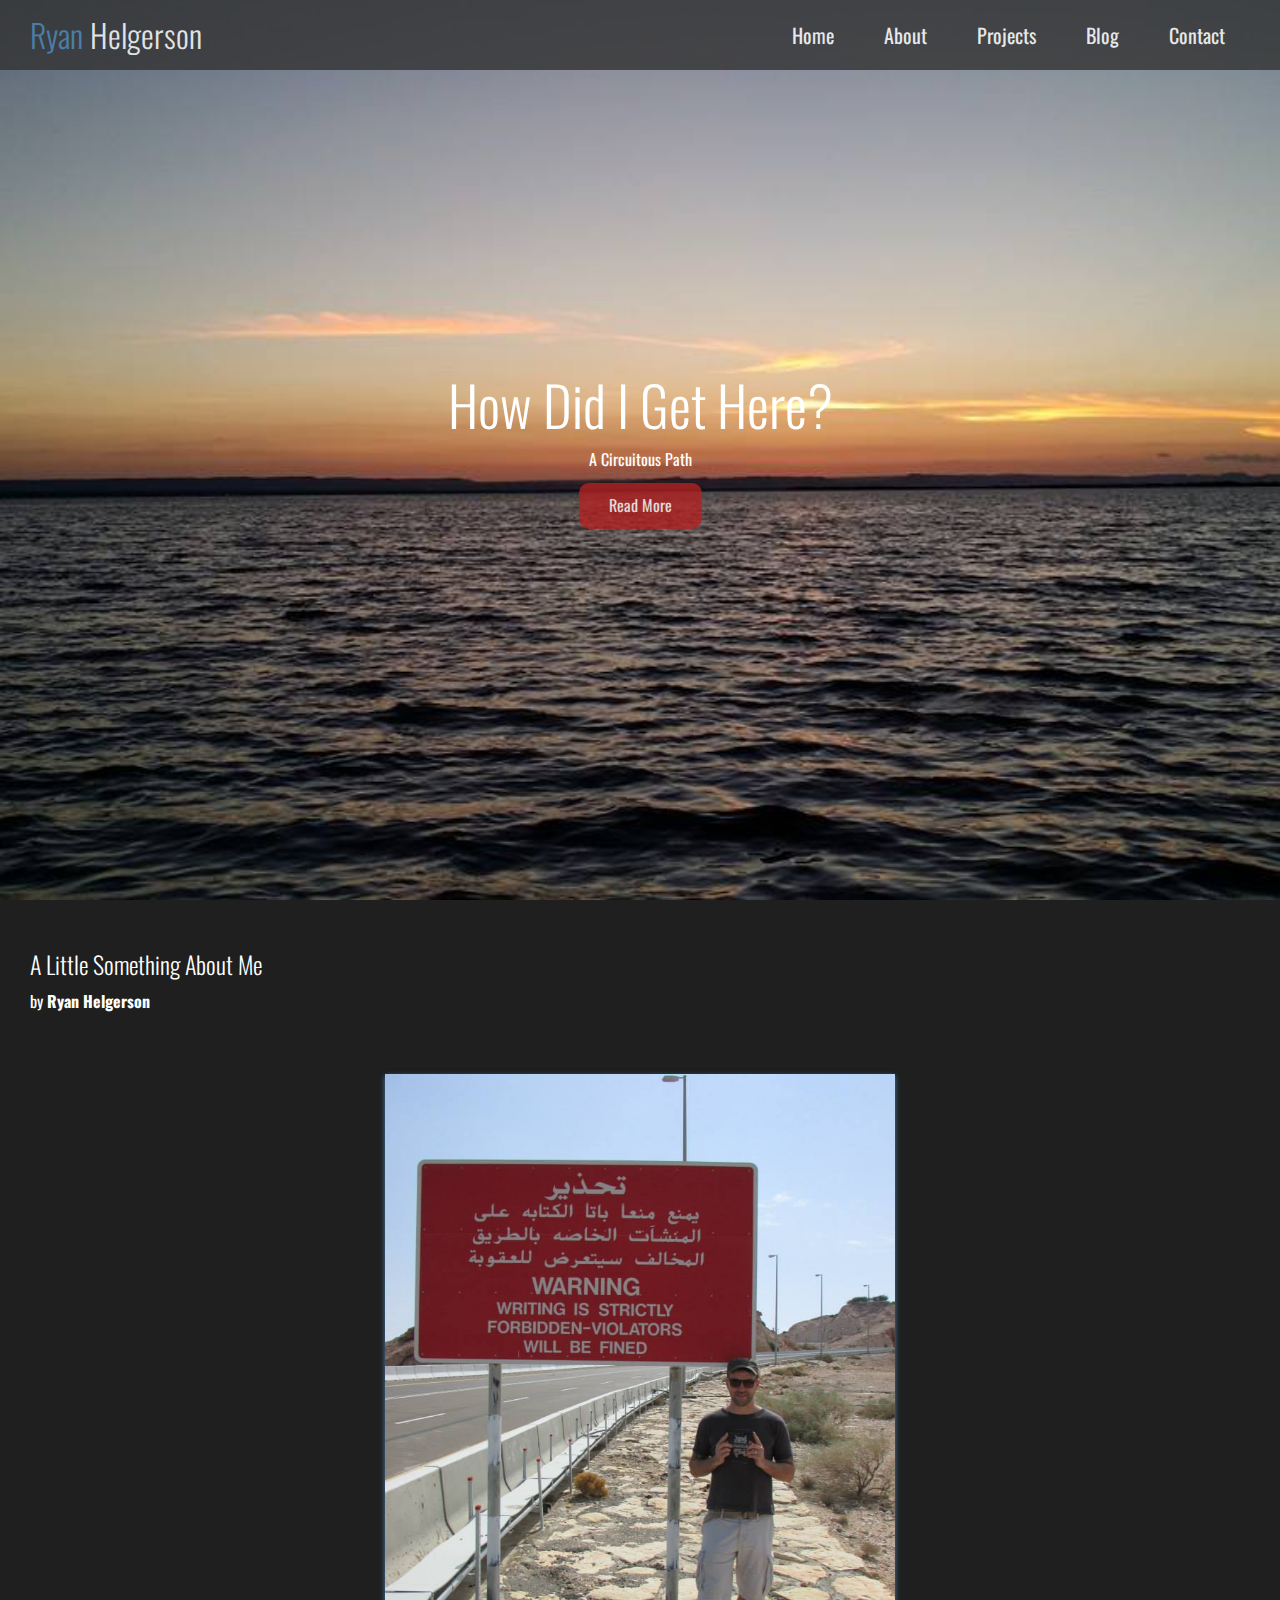
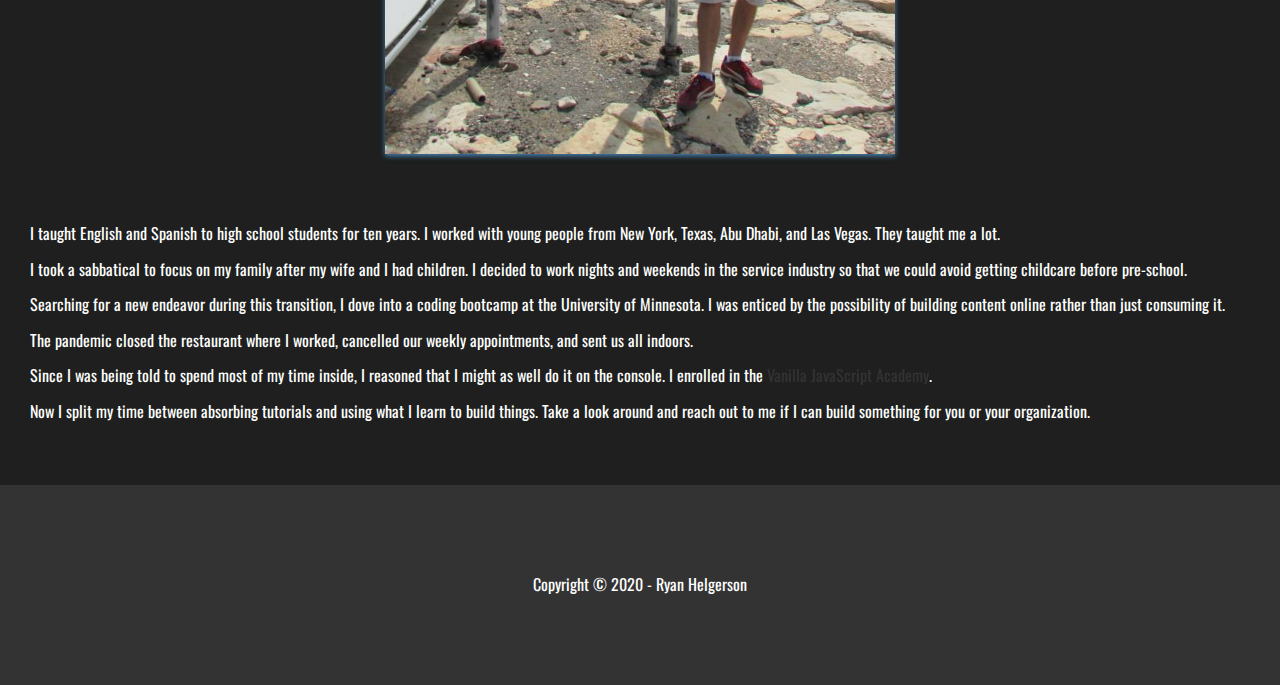
<file: about.html>
<!DOCTYPE html>
<html lang="en">

<head>
    <meta charset="UTF-8">
    <meta name="viewport" content="width=device-width, initial-scale=1.0">
    <title>Who Am I?</title>
    <link href="https://fonts.googleapis.com/css2?family=Oswald:wght@300&display=swap" rel="stylesheet">
    <link rel="stylesheet" href="https://cdnjs.cloudflare.com/ajax/libs/font-awesome/5.14.0/css/all.min.css"
        integrity="sha512-1PKOgIY59xJ8Co8+NE6FZ+LOAZKjy+KY8iq0G4B3CyeY6wYHN3yt9PW0XpSriVlkMXe40PTKnXrLnZ9+fkDaog=="
        crossorigin="anonymous" />
    <link rel="stylesheet" href="css/styles.css">
    <link rel="stylesheet" href="css/utilities.css">
</head>

<body>
    <header id="home" class="hero">
        <div id="navbar" class="navbar top">
            <h1 class="logo">
                <span class="text-primary"><i class="fa fa-fire text-secondary" aria-hidden="true"></i> Ryan</span>
                Helgerson
            </h1>
            <nav>
                <ul>
                    <li><a href="index.html#home">Home</a></li>
                    <li><a href="index.html#about">About</a></li>
                    <li><a href="index.html#projects">Projects</a></li>
                    <li><a href="index.html#blog">Blog</a></li>
                    <li><a href="index.html#contact">Contact</a></li>
                </ul>
            </nav>
        </div>

        <div class="content">
            <h2>How Did I Get Here?</h2>
            <p>A Circuitous Path</p>
            <a href="#about" class="btn btn-primary"><i class="fas fa-chevron-right"></i> Read More</a>
        </div>
    </header>

    <main>
        <section class="post">
            <h2>A Little Something About Me</h2>
            <p class="meta"><i class="fas fa-user"></i> by <strong>Ryan Helgerson</strong></p>
            <div id="about-container">
                <img id="about" src="./images/Forbidden.jpg"
                    alt="Me standing next to a sign claiming that writing is forbidden.">
            </div>
            <p>I taught English and Spanish to high school students for ten years. I worked with young people from New
                York, Texas, Abu Dhabi, and Las Vegas. They taught me a lot.</p>

            <p>I took a sabbatical to focus on my family after my wife and I had children. I decided to work nights and
                weekends
                in the service industry so that we could avoid getting childcare before pre-school.</p>

            <p>Searching for a new endeavor during this transition, I dove into a coding bootcamp at the University of
                Minnesota. I was enticed by the possibility of building content online rather than just
                consuming it.</p>

            <p>The pandemic closed the restaurant where I worked, cancelled our weekly appointments, and sent us all
                indoors.</p>

            <p>Since I was being told to spend most of my time inside, I reasoned that I might as well do it on the
                console. I enrolled in the <a href="https://www.gomakethings.com" target="_blank">Vanilla JavaScript
                    Academy</a>.</p>

            <p>Now I split my time between absorbing tutorials and using what I learn to build things.
                Take a look around and reach out to me if I can build something for you or your
                organization.</p>

        </section>
    </main>

    <footer class="footer bg-dark">
        <div class="social">
            <a href="#"><i class="fab fa-facebook fa-2x"></i></a>
            <a href="#"><i class="fab fa-twitter fa-2x"></i></a>
            <a href="#"><i class="fab fa-youtube fa-2x"></i></a>
            <a href="#"><i class="fab fa-linkedin fa-2x"></i></a>
            <p>Copyright &copy; 2020 - Ryan Helgerson</p>
        </div>
    </footer>
</body>

</html>
</file>
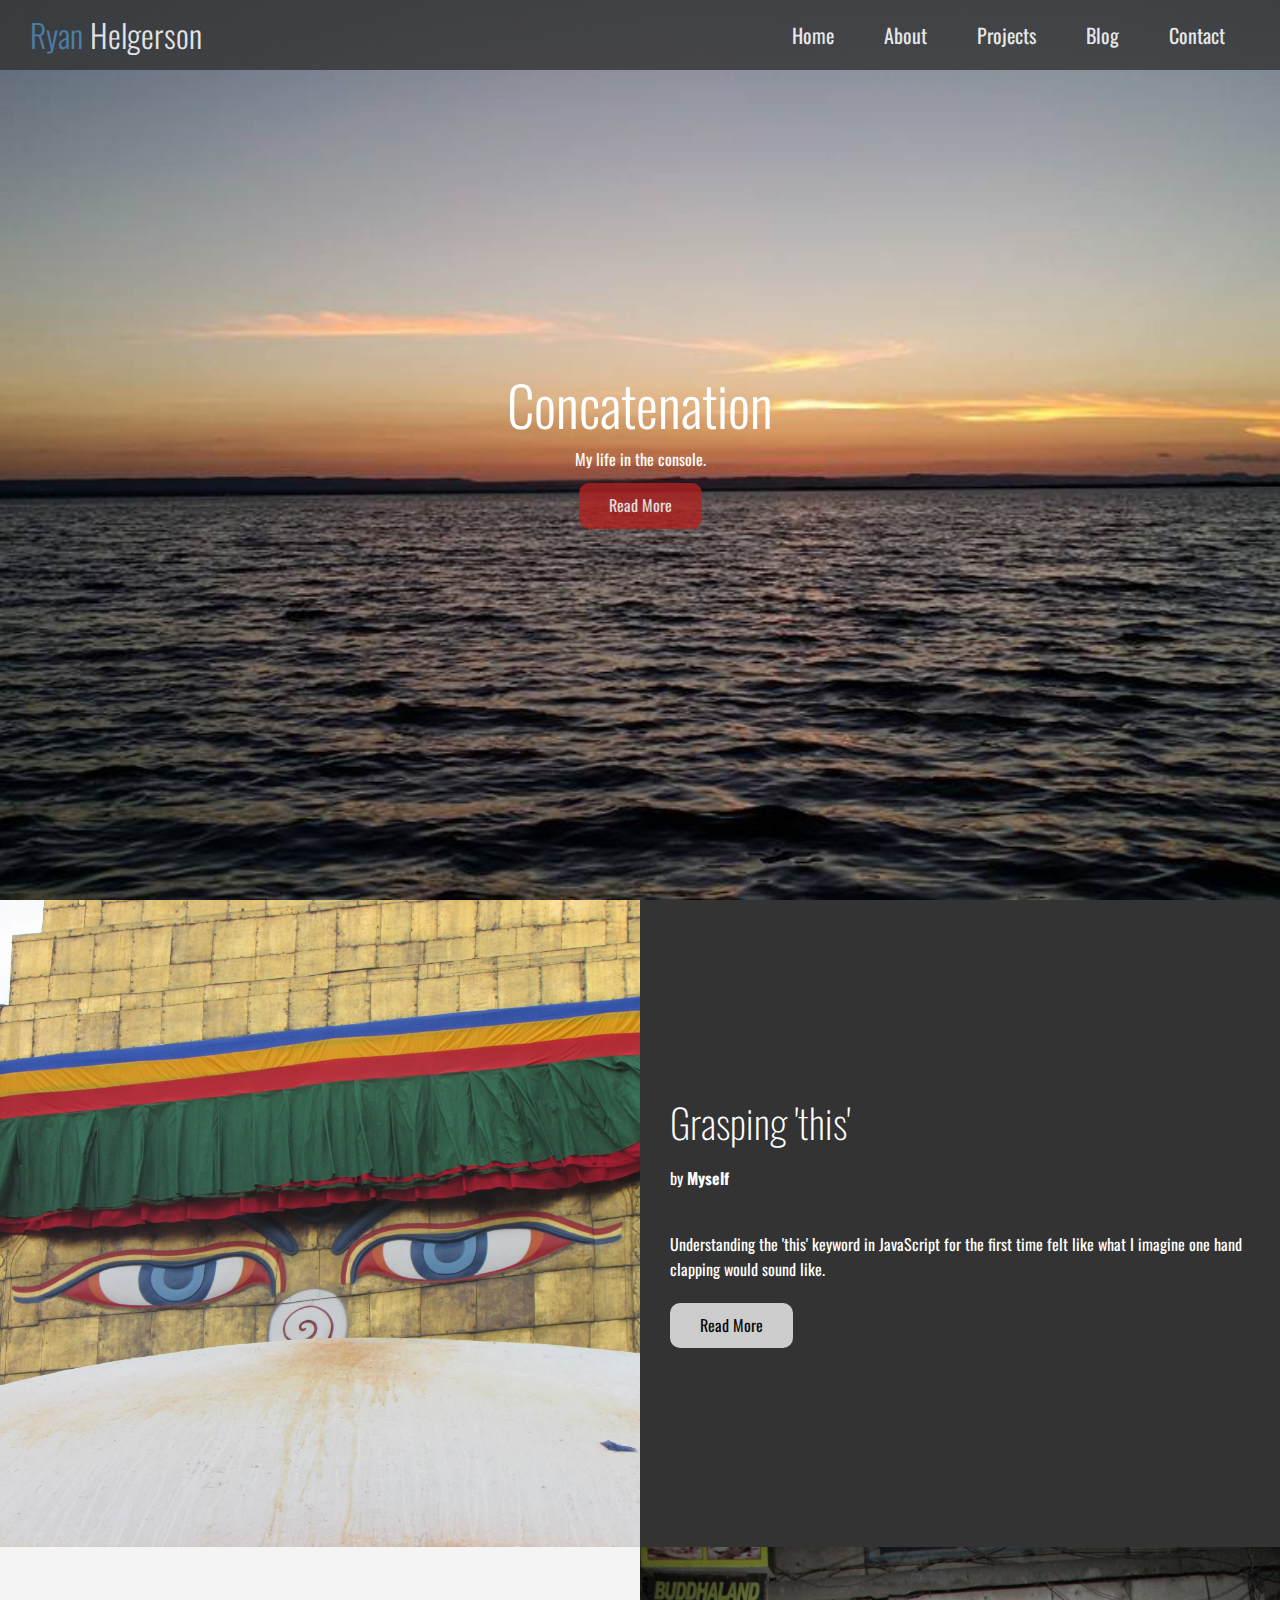
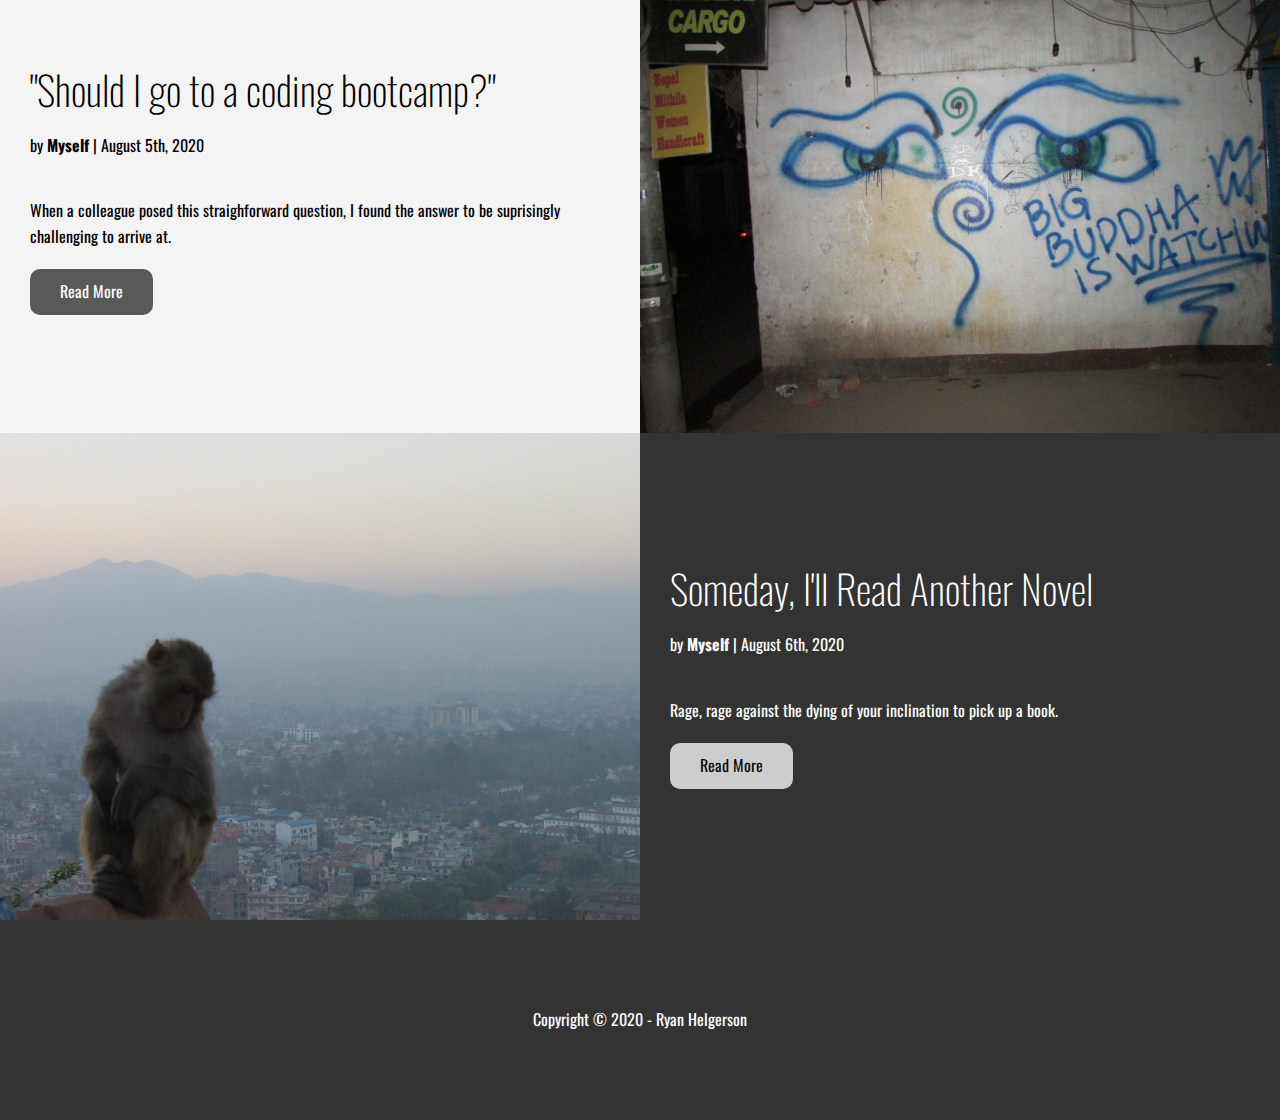
<file: blog.html>
<!DOCTYPE html>
<html lang="en">

<head>
    <meta charset="UTF-8">
    <meta name="viewport" content="width=device-width, initial-scale=1.0">
    <title>Concatenation</title>
    <link href="https://fonts.googleapis.com/css2?family=Oswald:wght@300&display=swap" rel="stylesheet">
    <link rel="stylesheet" href="https://cdnjs.cloudflare.com/ajax/libs/font-awesome/5.14.0/css/all.min.css"
        integrity="sha512-1PKOgIY59xJ8Co8+NE6FZ+LOAZKjy+KY8iq0G4B3CyeY6wYHN3yt9PW0XpSriVlkMXe40PTKnXrLnZ9+fkDaog=="
        crossorigin="anonymous" />
    <link rel="stylesheet" href="css/styles.css">
    <link rel="stylesheet" href="css/utilities.css">
</head>

<body>
    <header id="home" class="hero blog">
        <div id="navbar" class="navbar top">
            <h1 class="logo">
                <span class="text-primary"><i class="fa fa-fire text-secondary" aria-hidden="true"></i> Ryan</span>
                Helgerson
            </h1>
            <nav>
                <ul>
                    <li><a href="index.html#home">Home</a></li>
                    <li><a href="index.html#about">About</a></li>
                    <li><a href="index.html#projects">Projects</a></li>
                    <li><a href="index.html#blog">Blog</a></li>
                    <li><a href="index.html#contact">Contact</a></li>
                </ul>
            </nav>
        </div>

        <div class="content">
            <h2>Concatenation</h2>
            <p>My life in the console.</p>
            <a href="#about" class="btn btn-primary"><i class="fas fa-chevron-right"></i> Read More</a>
        </div>
    </header>

    <main>
        <!-- Articles -->
        <article class="flex-columns">
            <div class="row">
                <div class="column">
                    <div class="column-1">
                        <img src="./images/Eyes.jpg" alt="Eyes painted on the side of a building">
                    </div>
                </div>
                <div class="column">
                    <div class="column-2 bg-dark">
                        <h2>Grasping 'this'</h2>
                        <p class="meta"><i class="fas fa-user"></i> by <strong> Myself </strong></p>
                        <p>Understanding the 'this' keyword in JavaScript for the first time felt like what I imagine
                            one hand clapping would sound like.</p>
                        <a href="post3.html" class="btn btn-light">
                            <i class="fas fa-chevron"></i>
                            Read More
                        </a>
                    </div>
                </div>
            </div>
        </article>

        <article class="flex-columns flex-reverse">
            <div class="row">
                <div class="column">
                    <div class="column-1">
                        <img src="./images/bigBuddha.jpg" alt="Graffiti on the side of a building">
                    </div>
                </div>
                <div class="column">
                    <div class="column-2 bg-light">
                        <h2>"Should I go to a coding bootcamp?"</h2>
                        <p class="meta"><i class="fas fa-user"></i> by <strong>Myself</strong>
                            | August 5th, 2020</p>
                        <p>When a colleague posed this straighforward question, I found the answer to be suprisingly
                            challenging to arrive at.</p>
                        <a href="post2.html" class="btn btn-dark">
                            <i class="fas fa-chevron"></i>
                            Read More
                        </a>
                    </div>
                </div>
            </div>
        </article>

        <article class="flex-columns">
            <div class="row">
                <div class="column">
                    <div class="column-1">
                        <img src="./images/Kathmandu_Monkey.jpg" alt="The side of a building">
                    </div>
                </div>
                <div class="column">
                    <div class="column-2 bg-dark">
                        <h2>Someday, I'll Read Another Novel</h2>
                        <p class="meta"><i class="fas fa-user"></i> by <strong>Myself</strong>
                            | August 6th, 2020</p>
                        <p>Rage, rage against the dying of your inclination to pick up a book.</p>
                        <a href="post1.html" class="btn btn-light">
                            <i class="fas fa-chevron"></i>
                            Read More
                        </a>
                    </div>
                </div>
            </div>
        </article>
    </main>


    <footer class="footer bg-dark">
        <div class="social">
            <a href="#"><i class="fab fa-facebook fa-2x"></i></a>
            <a href="#"><i class="fab fa-twitter fa-2x"></i></a>
            <a href="#"><i class="fab fa-youtube fa-2x"></i></a>
            <a href="#"><i class="fab fa-linkedin fa-2x"></i></a>
            <p>Copyright &copy; 2020 - Ryan Helgerson</p>
        </div>
    </footer>
</body>

</html>
</file>
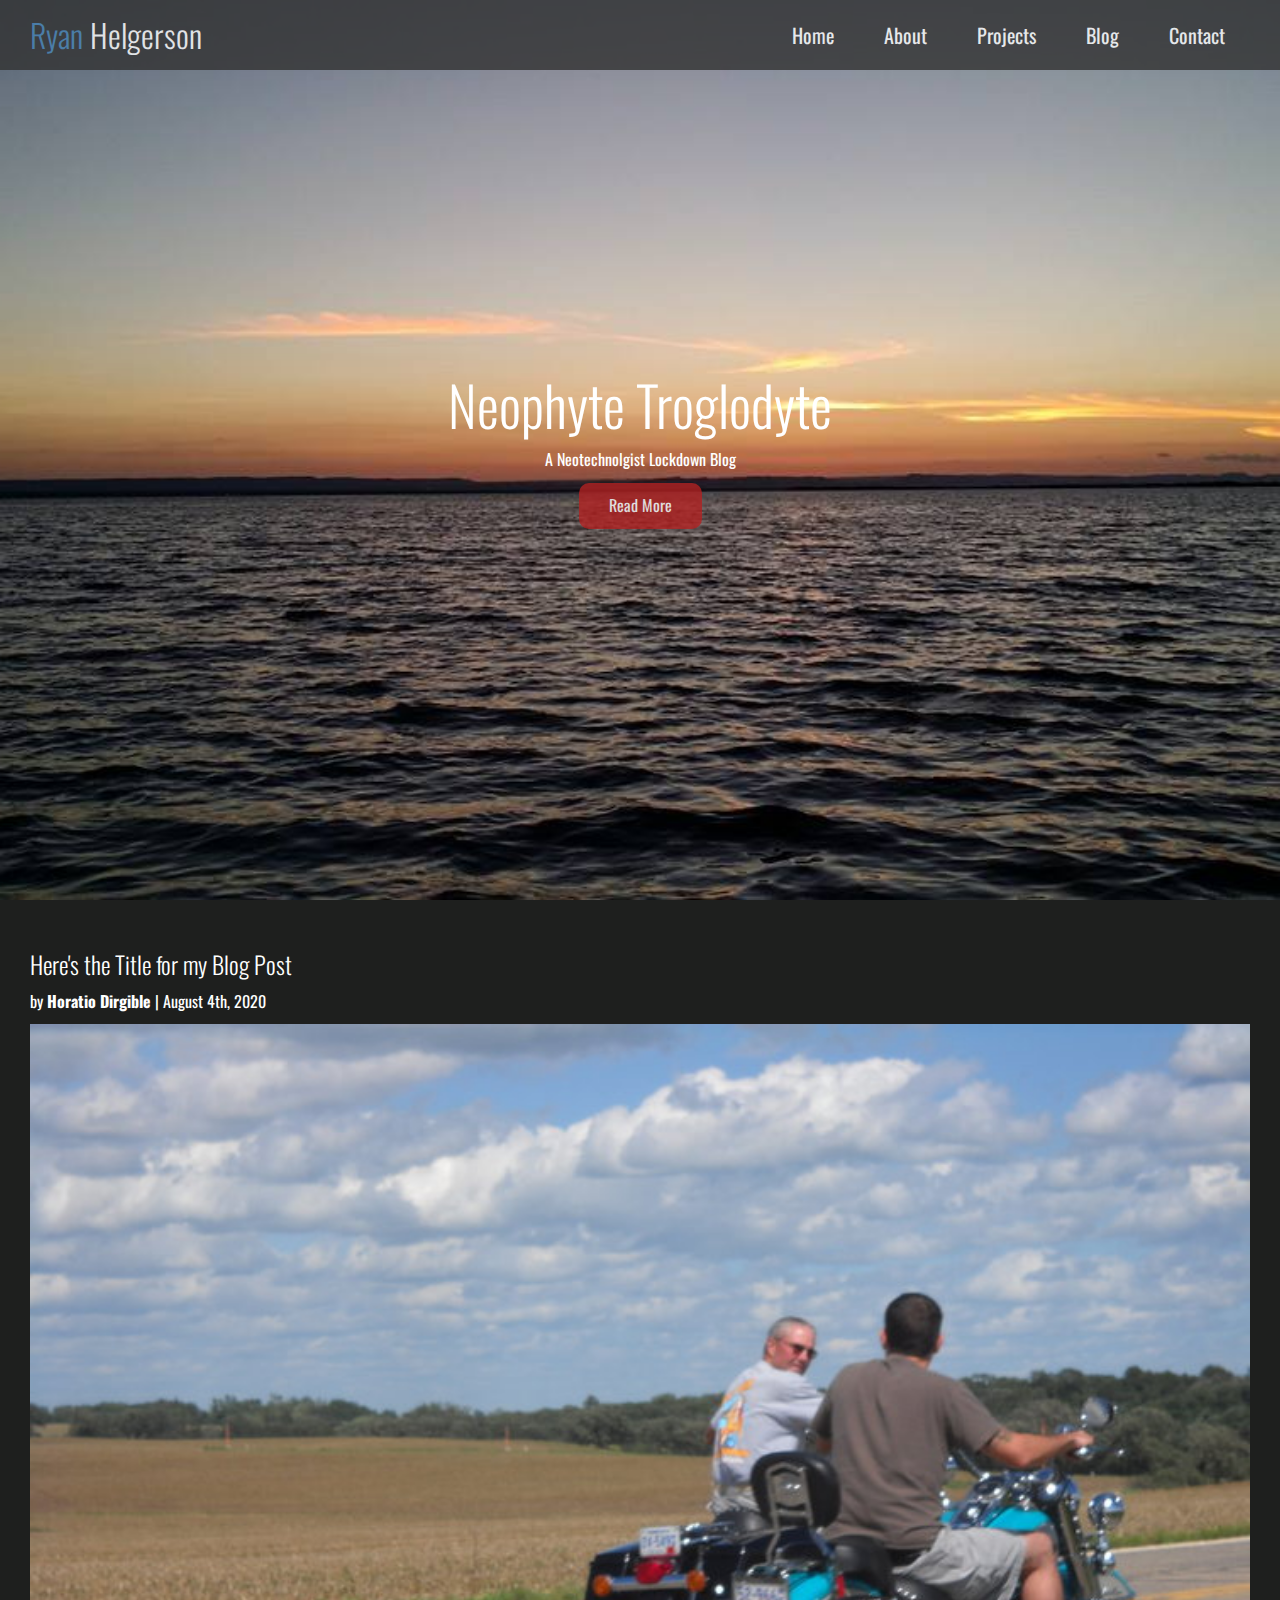
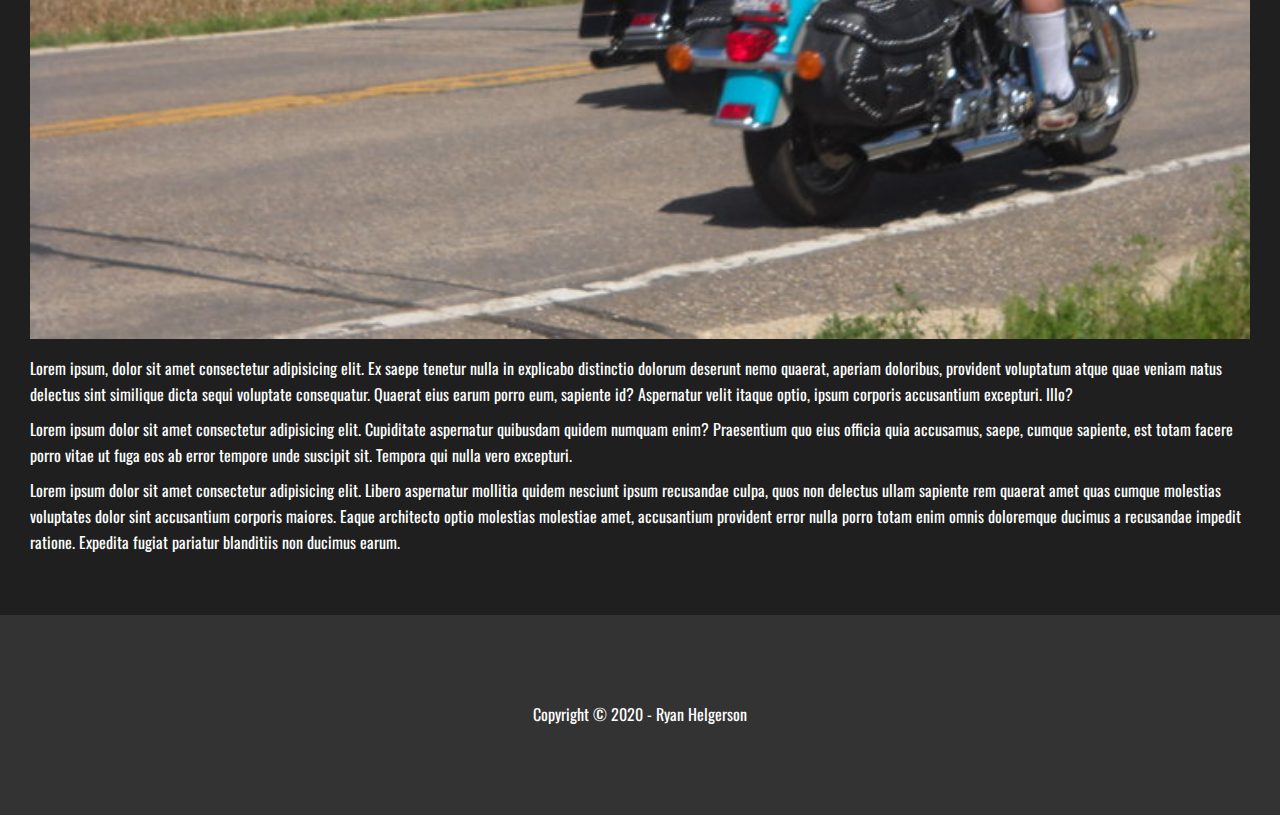
<file: post.html>
<!DOCTYPE html>
<html lang="en">

<head>
    <meta charset="UTF-8">
    <meta name="viewport" content="width=device-width, initial-scale=1.0">
    <title>Neophyte Troglodyte</title>
    <link href="https://fonts.googleapis.com/css2?family=Oswald:wght@300&display=swap" rel="stylesheet">
    <link rel="stylesheet" href="https://cdnjs.cloudflare.com/ajax/libs/font-awesome/5.14.0/css/all.min.css"
        integrity="sha512-1PKOgIY59xJ8Co8+NE6FZ+LOAZKjy+KY8iq0G4B3CyeY6wYHN3yt9PW0XpSriVlkMXe40PTKnXrLnZ9+fkDaog=="
        crossorigin="anonymous" />
    <link rel="stylesheet" href="css/styles.css">
    <link rel="stylesheet" href="css/utilities.css">
</head>

<body>
    <header id="home" class="hero">
        <div id="navbar" class="navbar top">
            <h1 class="logo">
                <span class="text-primary"><i class="fa fa-fire text-secondary" aria-hidden="true"></i> Ryan</span>
                Helgerson
            </h1>
            <nav>
                <ul>
                    <li><a href="index.html#home">Home</a></li>
                    <li><a href="index.html#about">About</a></li>
                    <li><a href="index.html#projects">Projects</a></li>
                    <li><a href="index.html#blog">Blog</a></li>
                    <li><a href="index.html#contact">Contact</a></li>
                </ul>
            </nav>
        </div>

        <div class="content">
            <h2>Neophyte Troglodyte</h2>
            <p>A Neotechnolgist Lockdown Blog</p>
            <a href="#about" class="btn btn-primary"><i class="fas fa-chevron-right"></i> Read More</a>
        </div>
    </header>

    <main>
        <section class="post">
            <h2>Here's the Title for my Blog Post</h2>
            <p class="meta"><i class="fas fa-user"></i> by <strong>Horatio Dirgible</strong>
                | August 4th, 2020</p>
            <img src="./images/Harleys.jpg" alt="Me and my dad riding Harleys">
            <p>Lorem ipsum, dolor sit amet consectetur adipisicing elit. Ex saepe tenetur nulla in explicabo distinctio
                dolorum deserunt nemo quaerat,
                aperiam doloribus, provident voluptatum atque quae veniam natus delectus sint similique dicta sequi
                voluptate consequatur.
                Quaerat eius earum porro eum, sapiente id? Aspernatur velit itaque optio, ipsum corporis accusantium
                excepturi. Illo?</p>

            <p>Lorem ipsum dolor sit amet consectetur adipisicing elit. Cupiditate aspernatur quibusdam quidem numquam
                enim? Praesentium
                quo eius officia quia accusamus, saepe, cumque sapiente, est totam facere porro vitae ut fuga eos ab
                error tempore unde
                suscipit sit. Tempora qui nulla vero excepturi.</p>

            <p>Lorem ipsum dolor sit amet consectetur adipisicing elit. Libero aspernatur mollitia quidem nesciunt ipsum
                recusandae culpa, quos
                non delectus ullam sapiente rem quaerat amet quas cumque molestias voluptates dolor sint accusantium
                corporis maiores. Eaque
                architecto optio molestias molestiae amet, accusantium provident error nulla porro totam enim omnis
                doloremque ducimus a
                recusandae impedit ratione. Expedita fugiat pariatur blanditiis non ducimus earum.</p>
        </section>
    </main>

    <footer class="footer bg-dark">
        <div class="social">
            <a href="#"><i class="fab fa-facebook fa-2x"></i></a>
            <a href="#"><i class="fab fa-twitter fa-2x"></i></a>
            <a href="#"><i class="fab fa-youtube fa-2x"></i></a>
            <a href="#"><i class="fab fa-linkedin fa-2x"></i></a>
            <p>Copyright &copy; 2020 - Ryan Helgerson</p>
        </div>
    </footer>
</body>

</html>
</file>
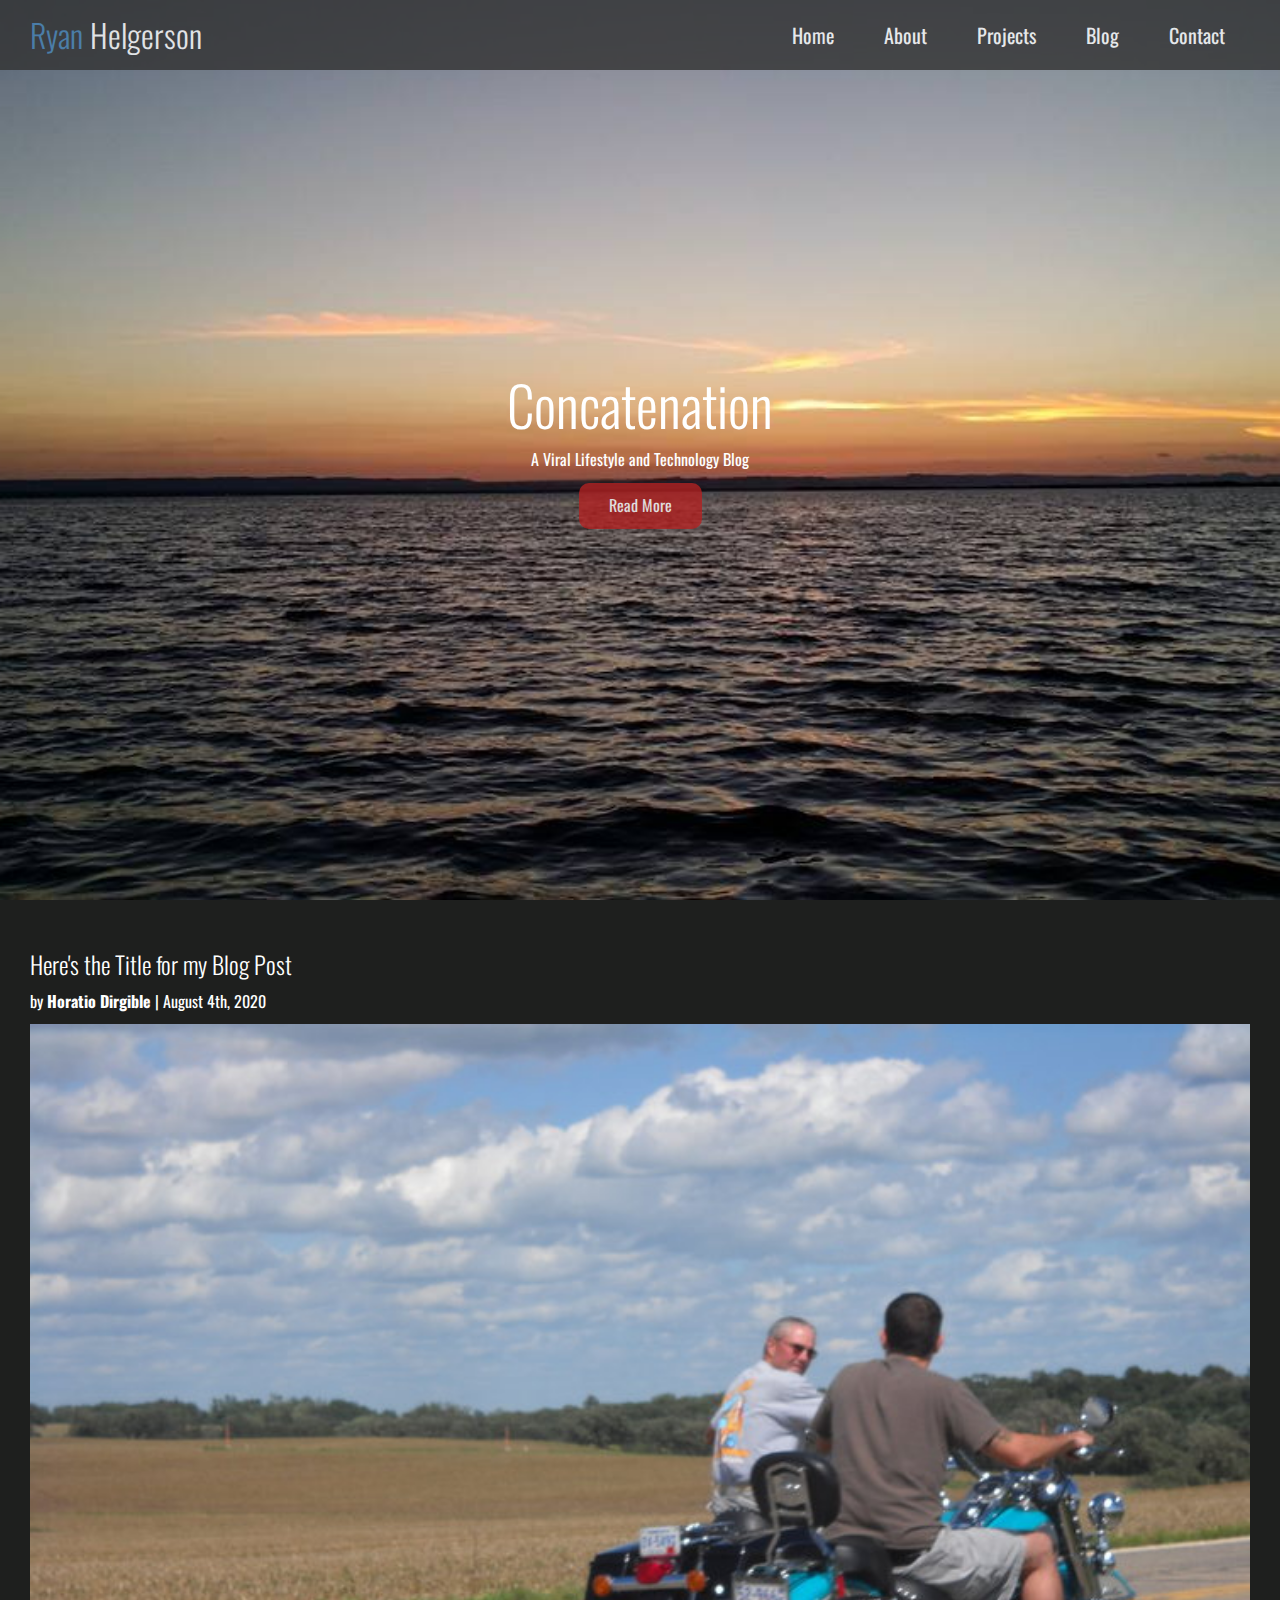
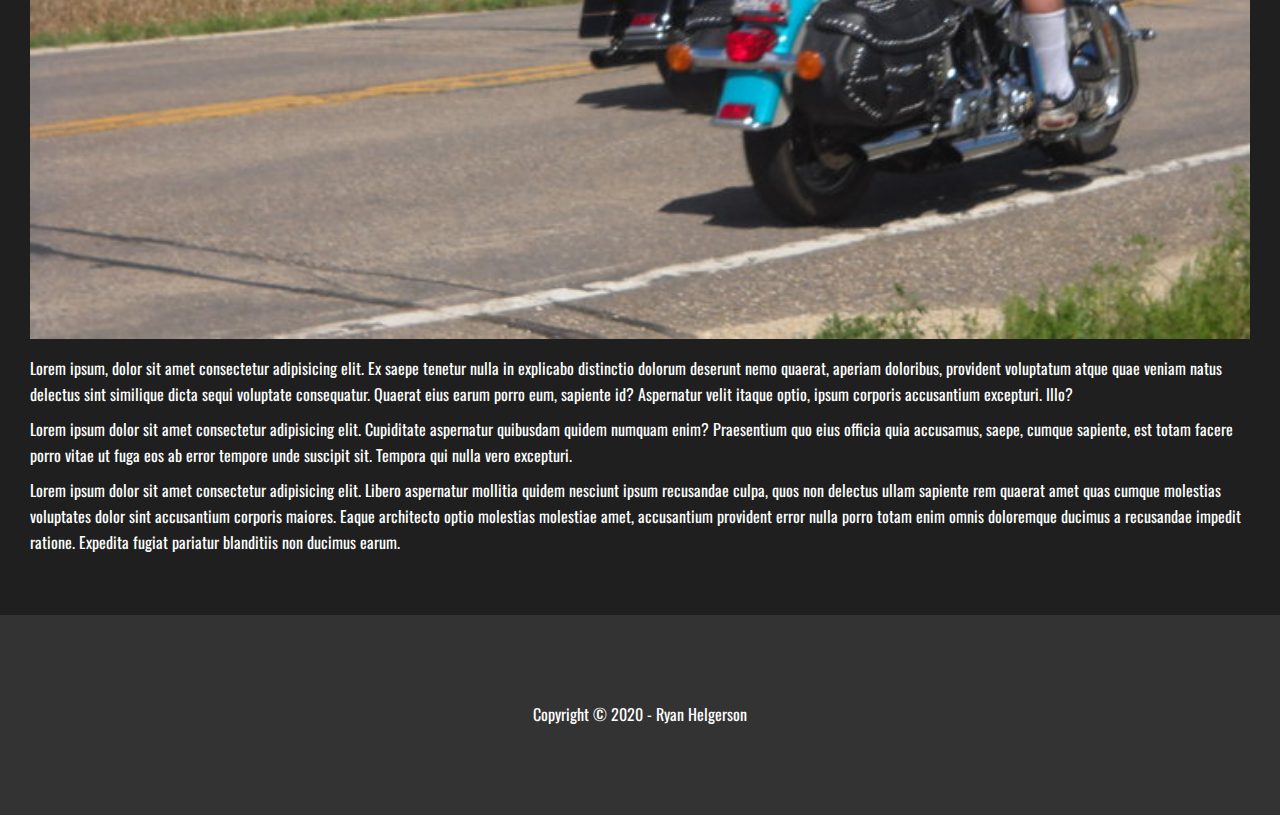
<file: post1.html>
<!DOCTYPE html>
<html lang="en">

<head>
    <meta charset="UTF-8">
    <meta name="viewport" content="width=device-width, initial-scale=1.0">
    <title>Neophyte Troglodyte</title>
    <link href="https://fonts.googleapis.com/css2?family=Oswald:wght@300&display=swap" rel="stylesheet">
    <link rel="stylesheet" href="https://cdnjs.cloudflare.com/ajax/libs/font-awesome/5.14.0/css/all.min.css"
        integrity="sha512-1PKOgIY59xJ8Co8+NE6FZ+LOAZKjy+KY8iq0G4B3CyeY6wYHN3yt9PW0XpSriVlkMXe40PTKnXrLnZ9+fkDaog=="
        crossorigin="anonymous" />
    <link rel="stylesheet" href="css/styles.css">
    <link rel="stylesheet" href="css/utilities.css">
</head>

<body>
    <header id="home" class="hero">
        <div id="navbar" class="navbar top">
            <h1 class="logo">
                <span class="text-primary"><i class="fa fa-fire text-secondary" aria-hidden="true"></i> Ryan</span>
                Helgerson
            </h1>
            <nav>
                <ul>
                    <li><a href="index.html#home">Home</a></li>
                    <li><a href="index.html#about">About</a></li>
                    <li><a href="index.html#projects">Projects</a></li>
                    <li><a href="index.html#blog">Blog</a></li>
                    <li><a href="index.html#contact">Contact</a></li>
                </ul>
            </nav>
        </div>

        <div class="content">
            <h2>Concatenation</h2>
            <p>A Viral Lifestyle and Technology Blog</p>
            <a href="#about" class="btn btn-primary"><i class="fas fa-chevron-right"></i> Read More</a>
        </div>
    </header>

    <main>
        <section class="post">
            <h2>Here's the Title for my Blog Post</h2>
            <p class="meta"><i class="fas fa-user"></i> by <strong>Horatio Dirgible</strong>
                | August 4th, 2020</p>
            <img src="./images/Harleys.jpg" alt="Me and my dad riding Harleys">
            <p>Lorem ipsum, dolor sit amet consectetur adipisicing elit. Ex saepe tenetur nulla in explicabo distinctio
                dolorum deserunt nemo quaerat,
                aperiam doloribus, provident voluptatum atque quae veniam natus delectus sint similique dicta sequi
                voluptate consequatur.
                Quaerat eius earum porro eum, sapiente id? Aspernatur velit itaque optio, ipsum corporis accusantium
                excepturi. Illo?</p>

            <p>Lorem ipsum dolor sit amet consectetur adipisicing elit. Cupiditate aspernatur quibusdam quidem numquam
                enim? Praesentium
                quo eius officia quia accusamus, saepe, cumque sapiente, est totam facere porro vitae ut fuga eos ab
                error tempore unde
                suscipit sit. Tempora qui nulla vero excepturi.</p>

            <p>Lorem ipsum dolor sit amet consectetur adipisicing elit. Libero aspernatur mollitia quidem nesciunt ipsum
                recusandae culpa, quos
                non delectus ullam sapiente rem quaerat amet quas cumque molestias voluptates dolor sint accusantium
                corporis maiores. Eaque
                architecto optio molestias molestiae amet, accusantium provident error nulla porro totam enim omnis
                doloremque ducimus a
                recusandae impedit ratione. Expedita fugiat pariatur blanditiis non ducimus earum.</p>
        </section>
    </main>

    <footer class="footer bg-dark">
        <div class="social">
            <a href="#"><i class="fab fa-facebook fa-2x"></i></a>
            <a href="#"><i class="fab fa-twitter fa-2x"></i></a>
            <a href="#"><i class="fab fa-youtube fa-2x"></i></a>
            <a href="#"><i class="fab fa-linkedin fa-2x"></i></a>
            <p>Copyright &copy; 2020 - Ryan Helgerson</p>
        </div>
    </footer>
</body>

</html>
</file>
<file: css/styles.css>
* {
    box-sizing: border-box;
    padding: 0;
    margin: 0;
}

body {
    font-family:  'Oswald', sans-serif;
    background: #1e1f1e;
    color: #fff;
    line-height: 1.6;
}

ul {
    list-style: none;
}

a {
    color: #333;
    text-decoration: none;
}

h1, h2 {
    font-weight: 300;
    line-height: 1.2;
}

p {
    margin: 10px 0;
}

img {
    width: 100%;
}

/* Navbar */
.navbar {
    display: flex;
    align-items: center;
    justify-content: space-between;
    background-color: #333;
    color: #fff;
    opacity: 0.8;
    width: 100%;
    height: 70px;
    position: fixed;
    top: 0px;
    padding: 0 30px;
    transition: 0.5s;
}

.navbar a {
    font-size: 20px;
    color: #fff;
    padding: 10px 20px;
    margin: 0 5px;
}

.navbar ul {
    display: flex;
}

.navbar a:hover {
    border-bottom: #4682B4 2px solid;

}

/* Header - At - Large */
.hero {
    background: url(../images/La_Paz.jpg) no-repeat center center/cover;
    height: 100vh;
    position: relative;
    color: #fff;
}

.hero .content {
    display: flex;
    flex-direction: column;
    align-items: center;
    justify-content: center;
    text-align: center;
    height: 100%;
    padding: 0 20px;
}

.hero .content h2 {
    font-size: 55px;
    color: #fff;
}

.projects img:hover {
    opacity: 0.7;
}

.projects a {
    color: greenyellow;
}

/* Callback form */
.callback-form {
    width: 100%;
    padding: 20px 0;
}

.callback-form label {
    display: block;
    margin-bottom: 5px;
}

.callback-form input {
    width: 100%;
    padding: 4px;
    height: 40px;
    border: #f5f5f5 1px solid;
}

.callback-form input:focus {
    outline-color: #4682B4;
}

.callback-form .btn {
    padding: 12px 0;
    margin-top: 20px;
}

/* Post */
.post {
    padding: 50px 30px;
}

/* footer */

.footer {
    display: flex;
    flex-direction: column;
    align-items: center;
    justify-content: center;
    text-align: center;
    height: 200px;
}

.footer i {
    color: #fff;
}

#selfie-container {
    max-width: 50%;
    margin: 0 auto;
    padding: 50px;
}

#selfie {
    box-shadow: 0 2px 5px #4682B4;
}

#about-container {
    max-width: 50%;
    margin: 0 auto;
    padding: 50px;
}

#about {
    box-shadow: 0 2px 5px #4682B4;
}
</file>
<file: css/utilities.css>
/* Text Colors */
.text-primary {
    color: #4682B4;
}

.text-secondary {
    color: #B22222;
}

/* Button Styling */
.btn {
    cursor: pointer;
    display: inline-block; /*investigate this*/
    color: #fff;
    background-color: #B22222;
    padding: 10px 30px;
    border: none;
    border-radius: 10px;
    opacity: 0.8;
}

.btn-dark, .bg-dark {
    background: #333;
    color: #fff;
}

.btn-light, .bg-light {
    background: #f4f4f4;
    color: #000;
}

.btn:hover {
    opacity: 1;
}

.btn-outline {
    background: transparent;
    border: 1px solid #fff;
}

.btn-outline:hover {
    background: #B22222;
    border: 1px solid #fff;
}

/* flex-columns */
.flex-columns .row {
    display: flex;
    flex-direction: row;
    flex-wrap: wrap;
    width: 100%;
}

.flex-columns .column {
    display: flex;
    flex-direction: column;
    flex-basis: 100%; /*investigate*/
    flex: 1; /*investigate*/
}

.flex-columns .column .column-1,
.flex-columns .column .column-2 {
    height: 100%;
}

.flex-columns img {
    width: 100%;
    height: 100%;
    object-fit: cover; 
}

.flex-columns .column-2 {
    display: flex;
    flex-direction: column;
    align-items: flex-start; /* investigate */
    justify-content: center;
    padding: 30px;
}

.flex-columns h2 {
    font-size: 40px;
    font-weight: 100;
}

.flex-column h4 {
    margin-bottom: 10px;
}

.flex-columns p {
    margin: 20px 0;
}

.flex-columns.flex-reverse .row {
    flex-direction: row-reverse;
}
/* flex-grid */

.flex-grid .row {
    display: flex;
    flex-wrap: wrap;
    padding: 0 4px;
    align-items: space-between;
}

.flex-grid .column {
    flex: 25%;
    max-width: 25%;
    padding: 0 4px;
}

/* .column a {
    color: #fff;
} */

/* section header */
.section-header{
    padding: 30px;
    display: flex;
    flex-direction: column;
    align-items: center;
    justify-content: center;
    text-align: center;
}

.section-header h2 {}

.section-padding {
    padding: 20px 20px 40px;
}

.section-header a {
    color: blue;
}

/*Media queries*/
@media(max-width: 768px) {

    .navbar {
        height: 120px;
        flex-direction: column;
        padding: 20px;
    }

    .navbar a {
        padding: 10px 10px;
        margin: 0 3px;
    }

    .flex-items {
        flex-direction: column;
    }

    .flex-columns .column,
    .flex-grid .column {
        flex: 100%;
        max-width: 100%;
    }

    .team img {
        width: 70%;
    }
        
}
</file>
